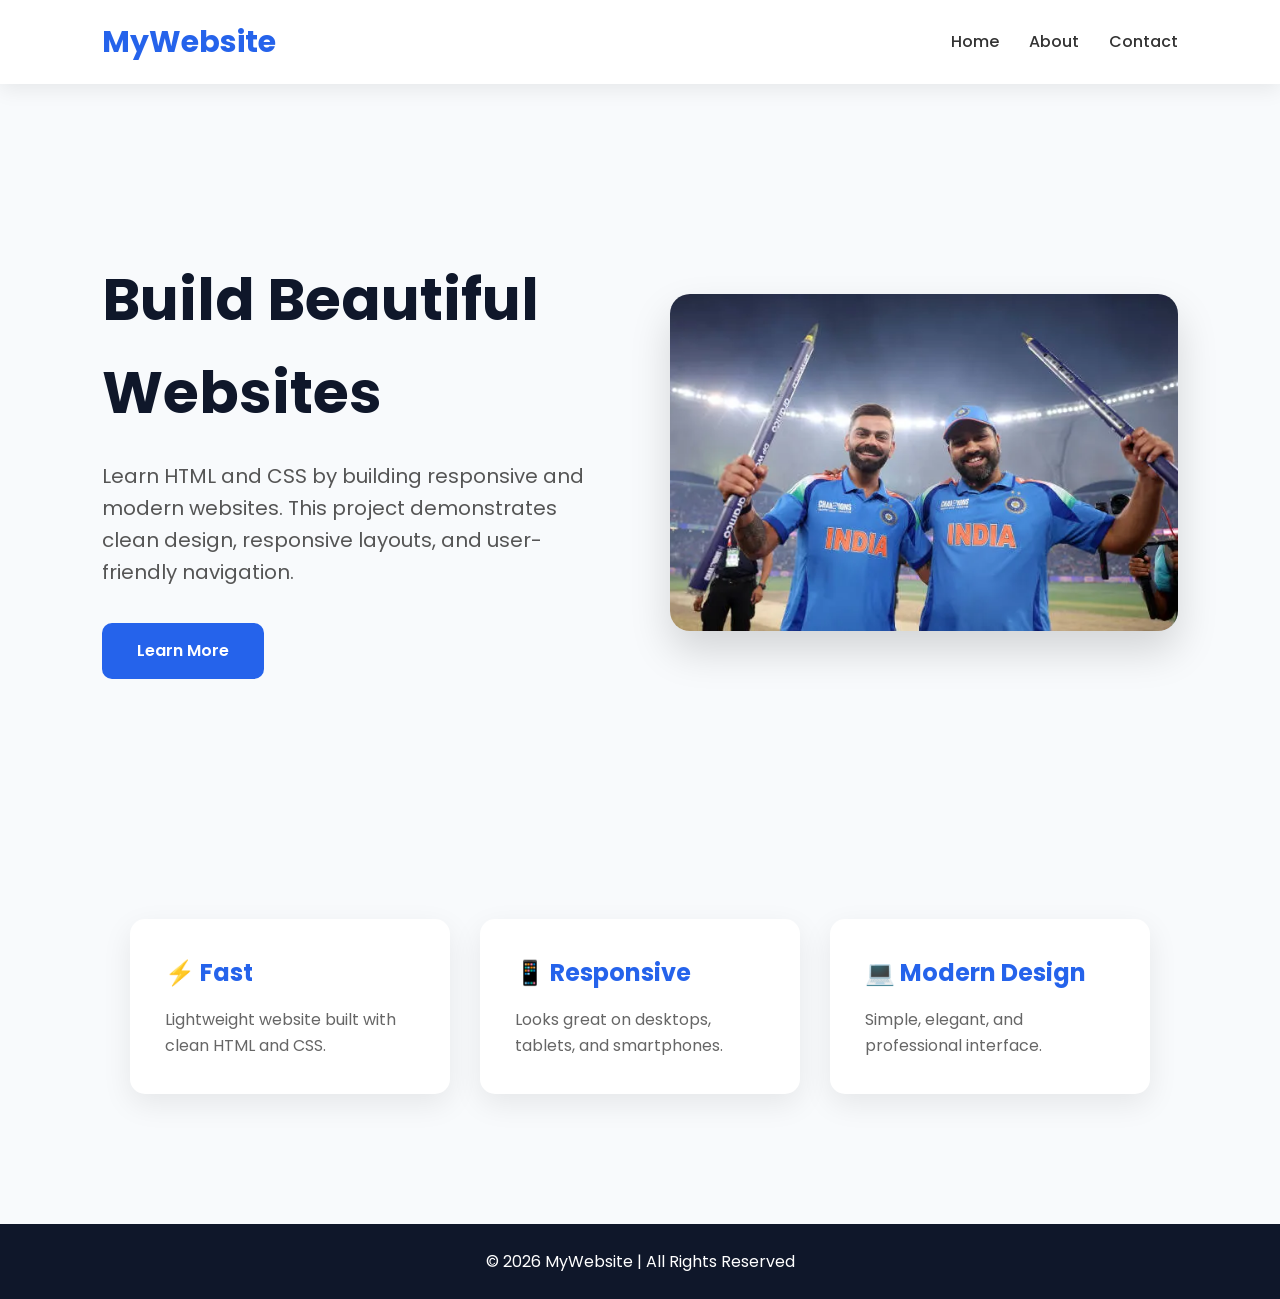
<file: index.html>
<!DOCTYPE html>
<html lang="en">
<head>
<meta charset="UTF-8">
<meta name="viewport" content="width=device-width, initial-scale=1.0">
<title>My Website</title>

<link rel="stylesheet" href="style.css">
</head>

<body>

<header>

<nav>

<div class="logo">
MyWebsite
</div>

<ul>

<li><a href="index.html">Home</a></li>

<li><a href="about.html">About</a></li>

<li><a href="contact.html">Contact</a></li>

</ul>

</nav>

</header>


<section class="hero">

    <div class="hero-text">

        <h1>Build Beautiful Websites</h1>

        <p>
            Learn HTML and CSS by building responsive and modern websites. This project demonstrates clean design, responsive layouts, and user-friendly navigation.
        </p>

        <a href="about.html" class="btn">Learn More</a>

    </div>

    <div class="hero-image">

        <img src="hero.webp" alt="Hero Image">

    </div>

</section>

<section class="features">

    <div class="card">
        <h2>⚡ Fast</h2>
        <p>Lightweight website built with clean HTML and CSS.</p>
    </div>

    <div class="card">
        <h2>📱 Responsive</h2>
        <p>Looks great on desktops, tablets, and smartphones.</p>
    </div>

    <div class="card">
        <h2>💻 Modern Design</h2>
        <p>Simple, elegant, and professional interface.</p>
    </div>

</section>


<footer>

<p>
© 2026 MyWebsite | All Rights Reserved
</p>

</footer>

</body>
</html>
</file>
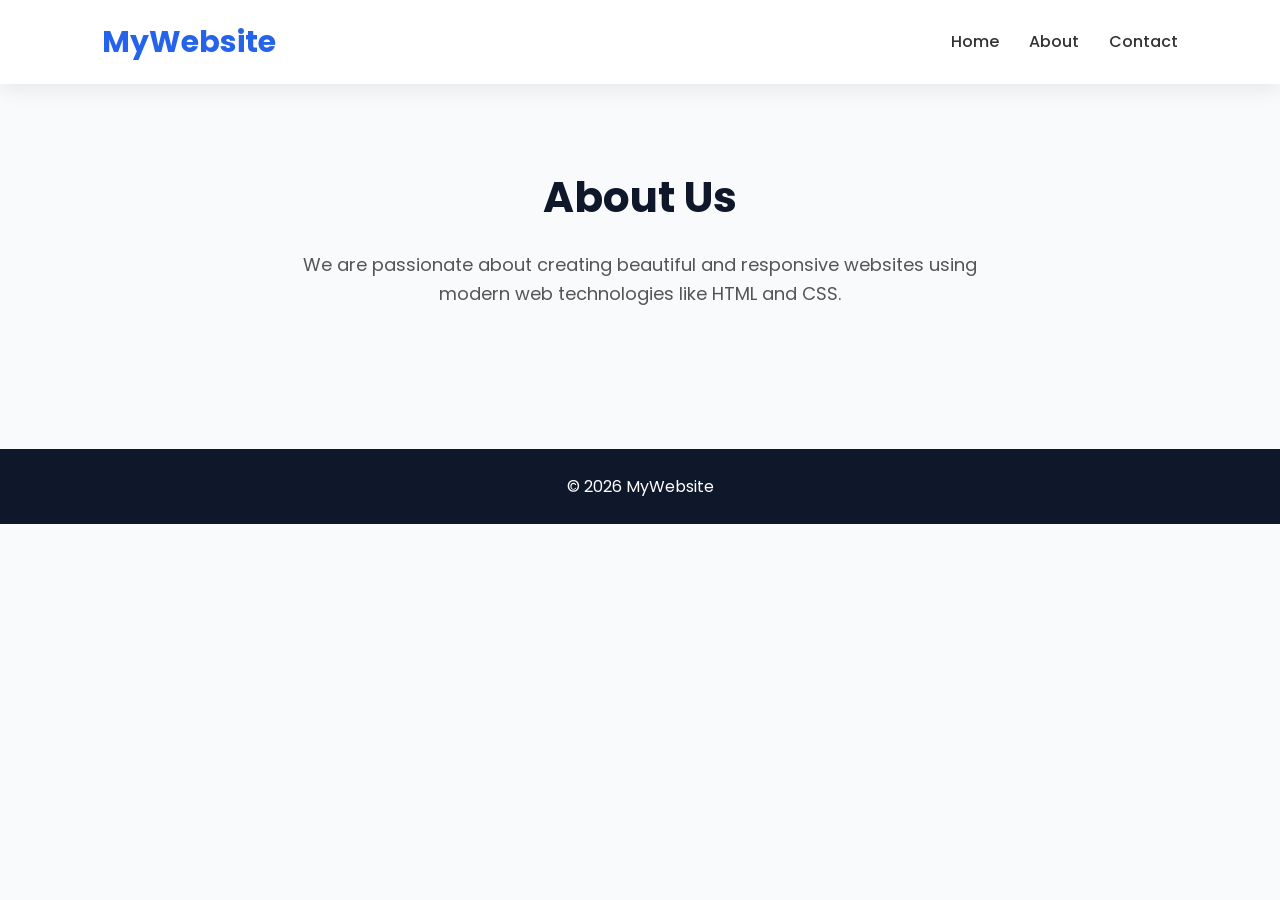
<file: about.html>
<!DOCTYPE html>
<html lang="en">
<head>
<meta charset="UTF-8">
<meta name="viewport" content="width=device-width, initial-scale=1.0">
<title>About</title>

<link rel="stylesheet" href="style.css">

</head>

<body>

<header>

<nav>

<div class="logo">
MyWebsite
</div>

<ul>

<li><a href="index.html">Home</a></li>

<li><a href="about.html">About</a></li>

<li><a href="contact.html">Contact</a></li>

</ul>

</nav>

</header>

<section class="page">

<h1>About Us</h1>

<p>

We are passionate about creating beautiful and responsive websites using modern web technologies like HTML and CSS.

</p>

</section>

<footer>

<p>

© 2026 MyWebsite

</p>

</footer>

</body>
</html>
</file>
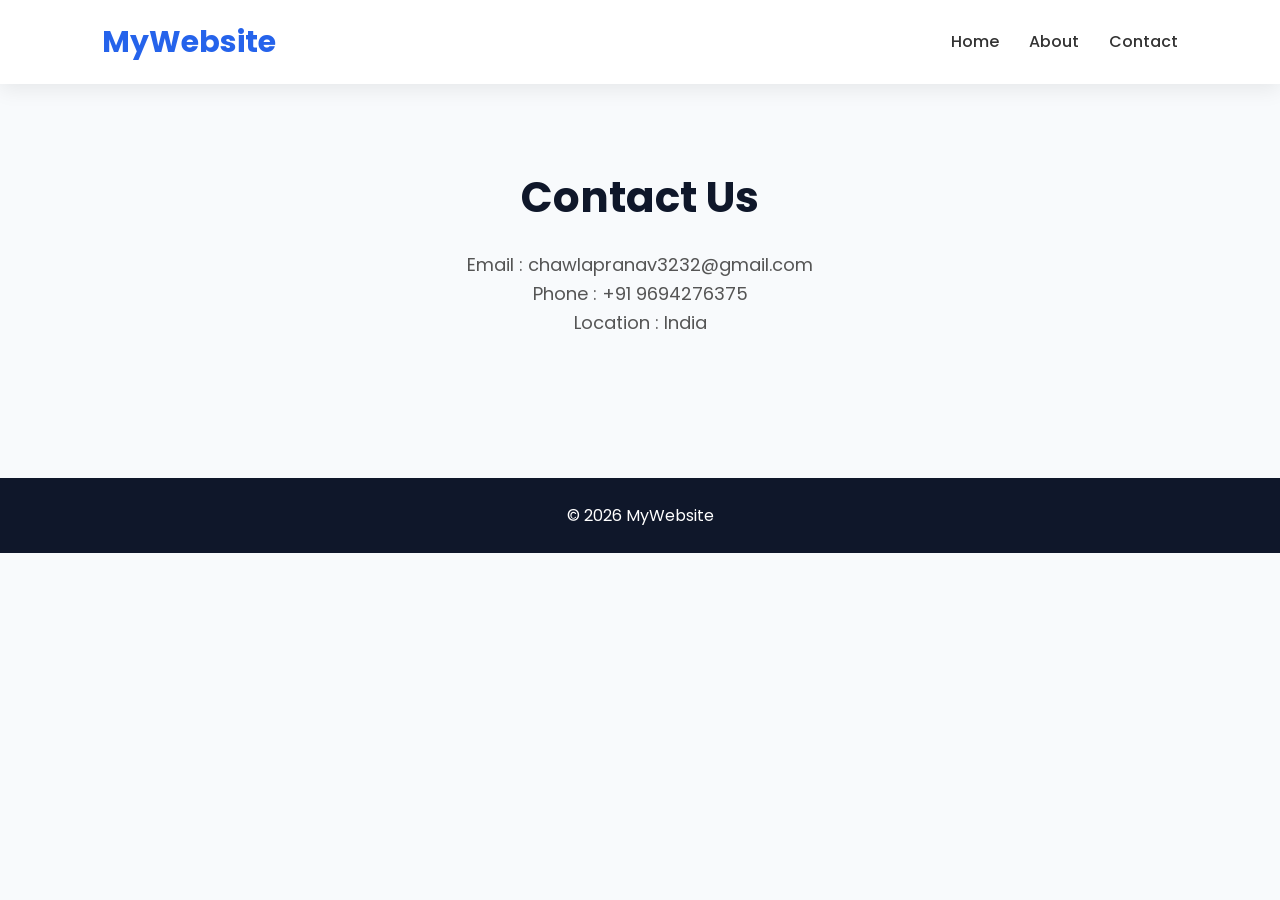
<file: contact.html>
<!DOCTYPE html>
<html lang="en">
<head>

<meta charset="UTF-8">

<meta name="viewport" content="width=device-width, initial-scale=1.0">

<title>Contact</title>

<link rel="stylesheet" href="style.css">

</head>

<body>

<header>

<nav>

<div class="logo">

MyWebsite

</div>

<ul>

<li><a href="index.html">Home</a></li>

<li><a href="about.html">About</a></li>

<li><a href="contact.html">Contact</a></li>

</ul>

</nav>

</header>

<section class="page">

<h1>Contact Us</h1>

<p>Email : chawlapranav3232@gmail.com</p>

<p>Phone : +91 9694276375</p>

<p>Location : India</p>

</section>

<footer>

<p>

© 2026 MyWebsite

</p>

</footer>

</body>
</html>
</file>
<file: style.css>
/* ==========================
   Google Font
========================== */

@import url('https://fonts.googleapis.com/css2?family=Poppins:wght@300;400;500;600;700;800&display=swap');

/* ==========================
   Global Styles
========================== */

*{
    margin:0;
    padding:0;
    box-sizing:border-box;
    font-family:'Poppins',sans-serif;
}

html{
    scroll-behavior:smooth;
}

body{
    background:#f8fafc;
    color:#333;
    line-height:1.6;
}

/* ==========================
   Navbar
========================== */

header{
    position:sticky;
    top:0;
    z-index:1000;
}

nav{
    display:flex;
    justify-content:space-between;
    align-items:center;

    padding:18px 8%;

    background:#ffffff;

    box-shadow:0 5px 20px rgba(0,0,0,.08);
}

.logo{
    font-size:30px;
    font-weight:700;
    color:#2563eb;
}

nav ul{
    display:flex;
    list-style:none;
}

nav ul li{
    margin-left:30px;
}

nav ul li a{
    text-decoration:none;
    color:#333;
    font-weight:500;
    transition:.3s;
}

nav ul li a:hover{
    color:#2563eb;
}

/* ==========================
   Hero Section
========================== */

.hero{

    display:flex;

    justify-content:space-between;

    align-items:center;

    padding:80px 8%;

    gap:60px;

    min-height:85vh;

}

.hero-text{
    flex:1;
}

.hero-text h1{

    font-size:58px;

    color:#0f172a;

    margin-bottom:20px;

}

.hero-text p{

    font-size:20px;

    color:#555;

    margin-bottom:35px;

}

.btn{

    display:inline-block;

    background:#2563eb;

    color:white;

    padding:15px 35px;

    border-radius:10px;

    text-decoration:none;

    font-weight:600;

    transition:.3s;

}

.btn:hover{

    background:#1d4ed8;

    transform:translateY(-3px);

}

.hero-image{
    flex:1;
    text-align:center;
}

.hero-image img{

    width:100%;

    max-width:550px;

    border-radius:20px;

    box-shadow:0 20px 40px rgba(0,0,0,.15);

    transition:.4s;

}

.hero-image img:hover{

    transform:scale(1.03);

}

/* ==========================
   Page Section
========================== */

.page{

    padding:80px 8%;

    text-align:center;

}

.page h1{

    font-size:42px;

    margin-bottom:20px;

    color:#0f172a;

}

.page p{

    max-width:700px;

    margin:auto;

    font-size:18px;

    color:#555;

}

/* ==========================
   Features
========================== */

.features{

    display:flex;

    justify-content:center;

    gap:30px;

    flex-wrap:wrap;

    padding:70px 8%;

}

.card{

    width:320px;

    background:white;

    border-radius:15px;

    padding:35px;

    box-shadow:0 10px 30px rgba(0,0,0,.08);

    transition:.3s;

}

.card:hover{

    transform:translateY(-10px);

}

.card h2{

    margin-bottom:15px;

    color:#2563eb;

}

.card p{

    color:#666;

}

/* ==========================
   Contact Info
========================== */

.contact-info{

    margin-top:30px;

}

.contact-info p{

    margin:15px 0;

    font-size:18px;

}

/* ==========================
   Footer
========================== */

footer{

    background:#0f172a;

    color:white;

    text-align:center;

    padding:25px;

    margin-top:60px;

}

/* ==========================
   Responsive
========================== */

@media(max-width:900px){

.hero{

    flex-direction:column;

    text-align:center;

}

.hero-text h1{

    font-size:42px;

}

.hero-text p{

    font-size:18px;

}

.hero-image img{

    max-width:100%;

}

}

@media(max-width:768px){

nav{

    flex-direction:column;

}

nav ul{

    margin-top:20px;

    flex-direction:column;

    align-items:center;

}

nav ul li{

    margin:12px 0;

}

.features{

    flex-direction:column;

    align-items:center;

}

.page{

    padding:50px 20px;

}

.hero{

    padding:60px 20px;

}

.hero-text h1{

    font-size:35px;

}

}
</file>
